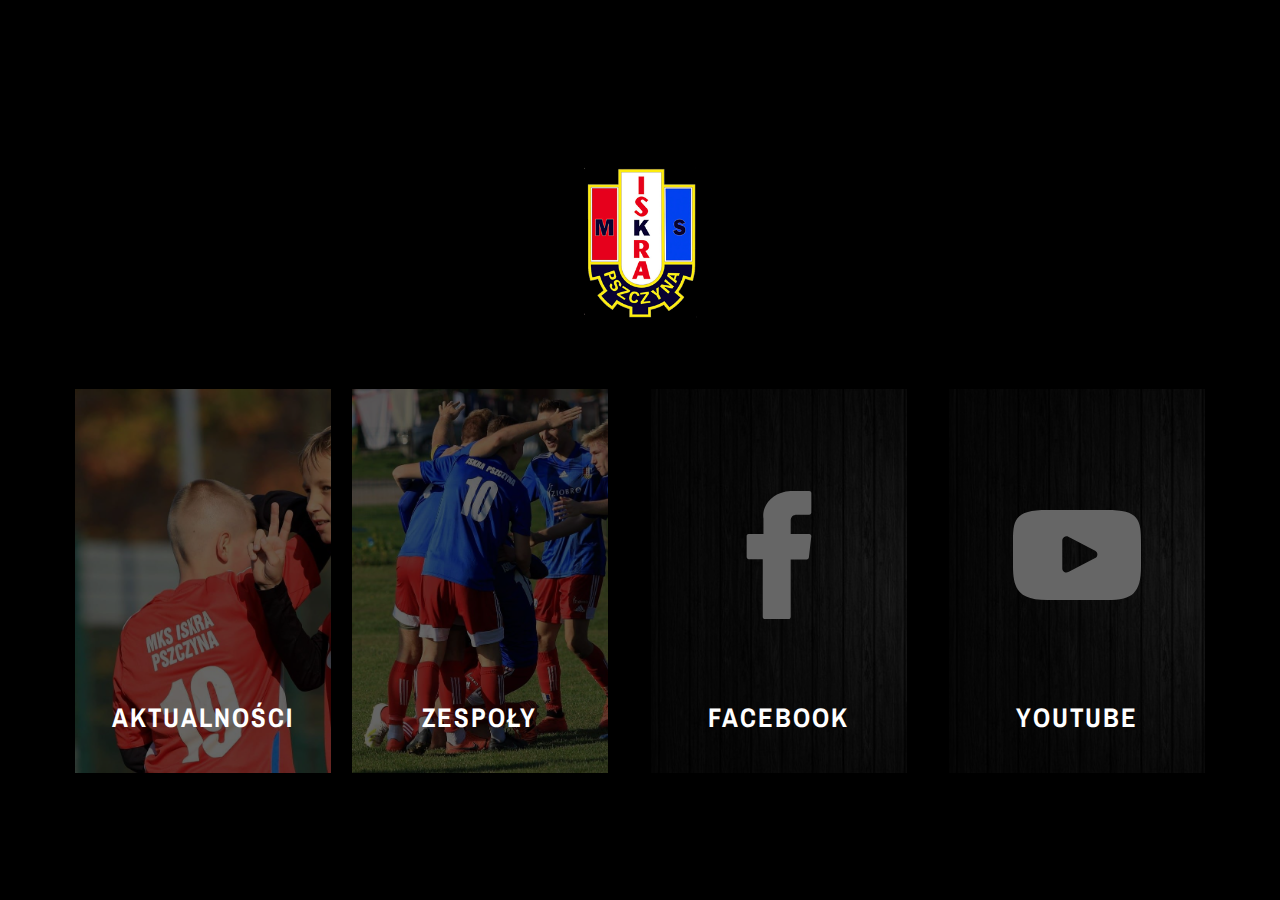
<file: index.html>
<!DOCTYPE html>
<html lang="pl">
  <head>
    <meta charset="UTF-8" />
    <meta name="viewport" content="width=device-width, initial-scale=1.0" />
    <meta http-equiv="X-UA-Compatible" content="ie=edge" />
    <title>Site title</title>
    <meta name="description" content="Description" />
<!-- Opisy -->
    <meta property="og:title" content="" />
    <meta property="og:description" content="" />
    <meta property="og:url" content="" />
    <meta property="og:image" content="" />

    <link rel="manifest" href="manifest.json" />
    <meta name="apple-mobile-web-app-capable" content="yes" />
    <link
      rel="apple-touch-icon"
      sizes="192x192"
      href="assets/pwa/icons/icon-192x192.png"
    />
    <!-- Ikona -->
    <link
      rel="icon"
      type="image/png"
      href="assets/pwa/icons/icon-192x192.png"
    />

    <link rel="stylesheet" href="css/main.css" />
    <link href="https://fonts.googleapis.com/css?family=Archivo+Narrow&display=swap" rel="stylesheet">
  </head>
  <body>
    <main class="main">
      <section class="header">
        <header class="header__logo">
        <img class="header__logo--img" src="/assets/img/logo.png" alt="logo">
      </header>
      <div class="header__content">
        <a class="header__content--link" href="news.html"><div class="header__content--box header__content--box-news"><p class="header__content--box-text">AKTUALNOŚCI</p></div></a>
        <a class="header__content--link" href="groups.html"><div class="header__content--box header__content--box-groups"><p class="header__content--box-text">ZESPOŁY</p></div></a>
        <!-- <div class="header__content--box header__content--box-junior"><p class="header__content--box-text">AKADEMIA</p></div> -->
        <a class="header__content--link" href="#"></a><div class="header__content--box header__content--box-fb"><img class="header__content--box-socials" src="/assets/img/fb.svg"><p class="header__content--box-text">FACEBOOK</p></div></a>
        <a class="header__content--link" href="#"></a><div class="header__content--box header__content--box-yt"><img class="header__content--box-socials" src="/assets/img/yt.svg"><p class="header__content--box-text">YOUTUBE</p></div></a>
      </div>
      </section>
    </main>

    <script src="js/main.js"></script>
  </body>
</html>
</file>
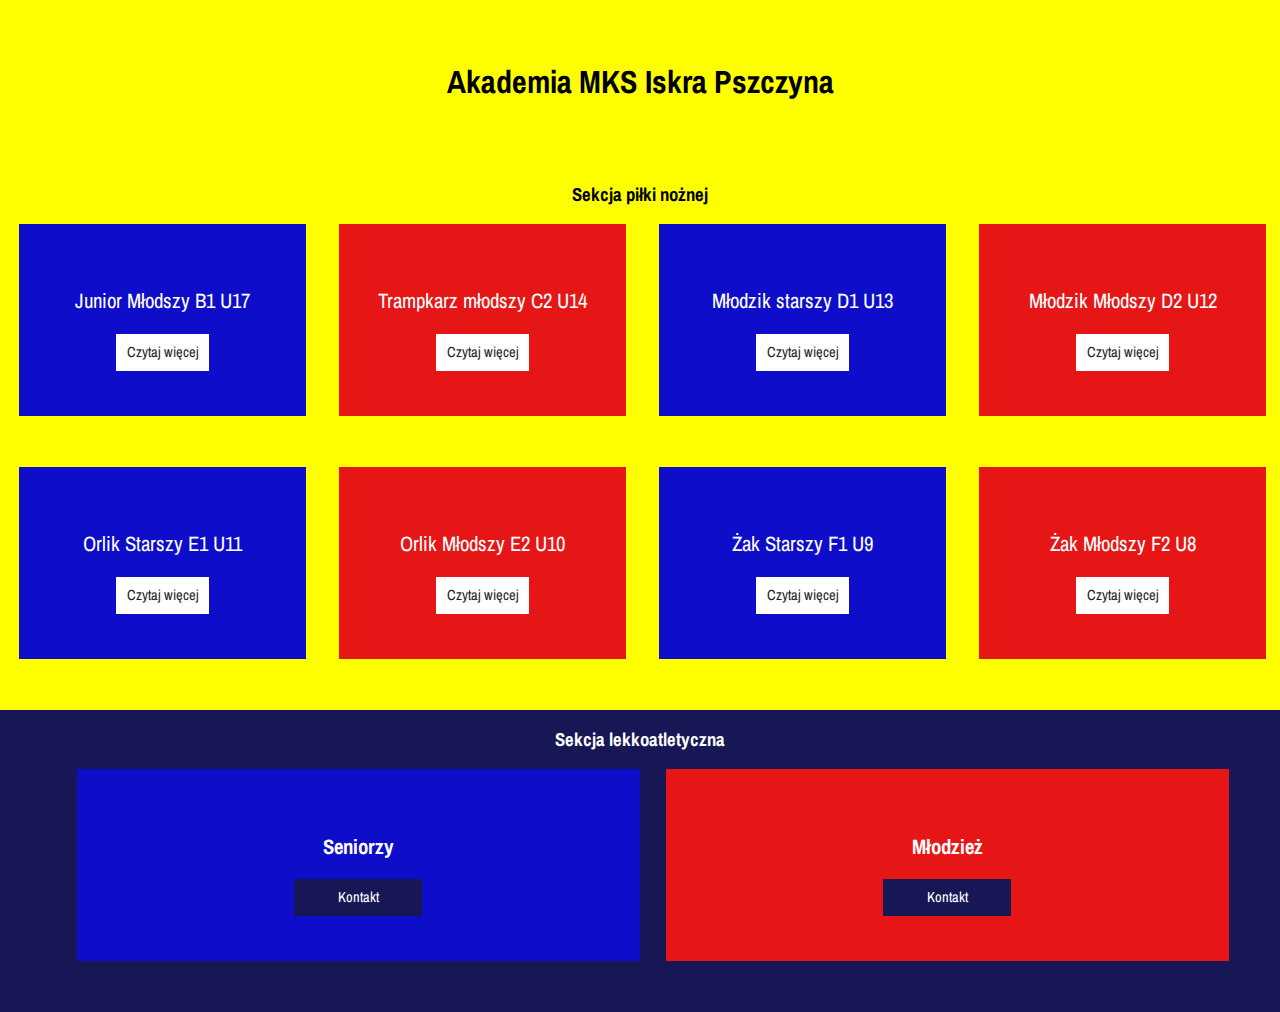
<file: groups.html>
<!DOCTYPE html>
<html lang="pl">
  <head>
    <meta charset="UTF-8" />
    <meta name="viewport" content="width=device-width, initial-scale=1.0" />
    <meta http-equiv="X-UA-Compatible" content="ie=edge" />
    <title>Site title</title>
    <meta name="description" content="Description" />
<!-- Opisy -->
    <meta property="og:title" content="" />
    <meta property="og:description" content="" />
    <meta property="og:url" content="" />
    <meta property="og:image" content="" />

    <link rel="manifest" href="manifest.json" />
    <meta name="apple-mobile-web-app-capable" content="yes" />
    <link
      rel="apple-touch-icon"
      sizes="192x192"
      href="assets/pwa/icons/icon-192x192.png"
    />
    <!-- Ikona -->
    <link
      rel="icon"
      type="image/png"
      href="assets/pwa/icons/icon-192x192.png"
    />

    <link rel="stylesheet" href="css/main.css" />
    <link href="https://fonts.googleapis.com/css?family=Archivo+Narrow&display=swap" rel="stylesheet">
  </head>
  <body>
    <main class="main">
     <section class="groups">
         <header class="groups__header">
             <h1 class="groups__header--title">Akademia MKS Iskra Pszczyna</h1>
             <div class="football">
                <h3 class="football__subtitle">Sekcja piłki nożnej</h3>
                <div class="football__container">
                <div class="football__container--box"><p class="football__container--box-text">Junior Młodszy B1 U17</p><button class="football__container--box-button">Czytaj więcej</button></div>
                <div class="football__container--box"><p class="football__container--box-text">Trampkarz młodszy C2 U14</p><button class="football__container--box-button">Czytaj więcej</button></div>
                <div class="football__container--box"><p class="football__container--box-text">Młodzik starszy D1 U13</p><button class="football__container--box-button">Czytaj więcej</button></div>
                <div class="football__container--box"><p class="football__container--box-text">Młodzik Młodszy D2 U12</p><button class="football__container--box-button">Czytaj więcej</button></div>
                <div class="football__container--box"><p class="football__container--box-text">Orlik Starszy E1 U11</p><button class="football__container--box-button">Czytaj więcej</button></div>
                <div class="football__container--box"><p class="football__container--box-text">Orlik Młodszy E2 U10</p><button class="football__container--box-button">Czytaj więcej</button></div>
                <div class="football__container--box"><p class="football__container--box-text">Żak Starszy F1 U9</p><button class="football__container--box-button">Czytaj więcej</button></div>
                <div class="football__container--box"><p class="football__container--box-text">Żak Młodszy F2 U8</p><button class="football__container--box-button">Czytaj więcej</button></div>
                </div>
             </div>
             <div class="athletics">  
                <h3 class="athletics__subtitle">Sekcja lekkoatletyczna</h3>
                <div class="athletics__container">
                <div class="athletics__container--box"><p class="athletics__container--box-text">Seniorzy</p><button class="athletics__container--box-button">Kontakt</button></div>
                <div class="athletics__container--box"><p class="athletics__container--box-text">Młodzież</p><button class="athletics__container--box-button">Kontakt</button></div>
                </div>
             </div>
         </header>
     </section>
    </main>

    <script src="js/main.js"></script>
  </body>
</html>
</file>
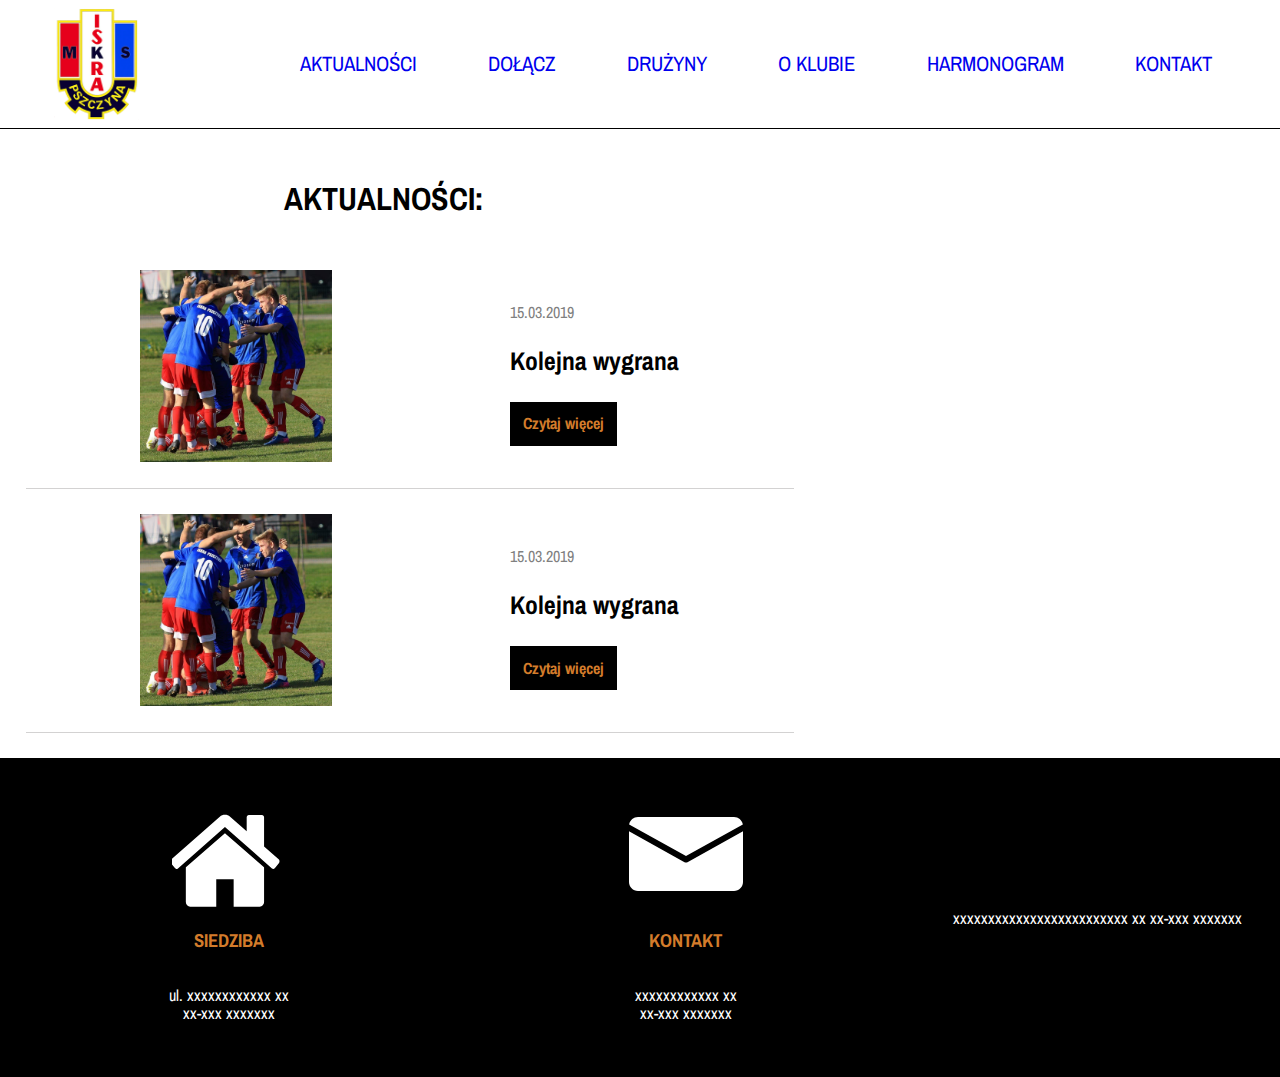
<file: news.html>
<!DOCTYPE html>
<html lang="pl">
  <head>
    <meta charset="UTF-8" />
    <meta name="viewport" content="width=device-width, initial-scale=1.0" />
    <meta http-equiv="X-UA-Compatible" content="ie=edge" />
    <title>Site title</title>
    <meta name="description" content="Description" />
<!-- Opisy -->
    <meta property="og:title" content="" />
    <meta property="og:description" content="" />
    <meta property="og:url" content="" />
    <meta property="og:image" content="" />

    <link rel="manifest" href="manifest.json" />
    <meta name="apple-mobile-web-app-capable" content="yes" />
    <link
      rel="apple-touch-icon"
      sizes="192x192"
      href="assets/pwa/icons/icon-192x192.png"
    />
    <!-- Ikona -->
    <link
      rel="icon"
      type="image/png"
      href="assets/pwa/icons/icon-192x192.png"
    />

    <link rel="stylesheet" href="css/main.css" />
    <link href="https://fonts.googleapis.com/css?family=Archivo+Narrow&display=swap" rel="stylesheet">
  </head>
  <body>
    <main class="main">
     <section class="news">
         <header class="menu">
             <button class="hamburger">
                <span class="hamburger__box">
                  <span class="hamburger__inner"></span>
                </span>
              </button>
              <div class="navigation">
                <ul class="navigation__list">
                  <li class="navigation__item"><a class="navigation__item--text" href="news.html">AKTUALNOŚCI</a></li>
                  <li class="navigation__item"><a class="navigation__item--text" href="#">DOŁĄCZ</a></li>
                  <li class="navigation__item"><a class="navigation__item--text" href="groups.html">DRUŻYNY</a></li>
                  <li class="navigation__item"><a class="navigation__item--text" href="#">O KLUBIE</a></li>
                  <li class="navigation__item"><a class="navigation__item--text" href="#">HARMONOGRAM</a></li>
                  <li class="navigation__item"><a class="navigation__item--text" href="#">KONTAKT</a></li>
                </ul>
              </div>
              <div class="menu__logo"><img class="menu__logo--img" src="/assets/img/logo.png" alt="logo"></div>
              <div class="nav">
                <ul class="nav__list">
                  <li class="nav__item"><a class="nav__item--text" href="news.html">AKTUALNOŚCI</a></li>
                  <li class="nav__item"><a class="nav__item--text" href="#">DOŁĄCZ</a></li>
                  <li class="nav__item"><a class="nav__item--text" href="groups.html">DRUŻYNY</a></li>
                  <li class="nav__item"><a class="nav__item--text" href="#">O KLUBIE</a></li>
                  <li class="nav__item"><a class="nav__item--text" href="#">HARMONOGRAM</a></li>
                  <li class="nav__item"><a class="nav__item--text" href="#">KONTAKT</a></li>
                </ul>
              </div>
            <!-- </div> -->
         </header>
         <div class="info">
             <h2 class="info__title">AKTUALNOŚCI:</h2>
             <div class="info__box">
                 <img class="info__box--img" src="assets/img/groups.jpg" alt="wydarzenie">
                 <div class="info__box--description">
                     <p class="info__box--description-data">15.03.2019</p>
                     <h3 class="info__box--description-title">Kolejna wygrana</h3>
                     <button class="info__box--description-button">Czytaj więcej</button>
                 </div>
             </div>
             <div class="info__box">
              <img class="info__box--img" src="assets/img/groups.jpg" alt="wydarzenie">
              <div class="info__box--description">
                  <p class="info__box--description-data">15.03.2019</p>
                  <h3 class="info__box--description-title">Kolejna wygrana</h3>
                  <button class="info__box--description-button">Czytaj więcej</button>
              </div>
          </div>
         </div>
         <footer class="footer">
           <div class="footer__box">
             <div class="footer__box--icon"><img class="footer__box--icon-img" src="assets/img/place.svg"></div>
             <h3 class="footer__box--subtitle">SIEDZIBA</h3>
             <p class="footer__box--text">ul. xxxxxxxxxxxx xx<br/>
              xx-xxx xxxxxxx</p>
           </div>
           <div class="footer__box">
            <div class="footer__box--icon"><img class="footer__box--icon-img" src="assets/img/contact.svg"></div>
            <h3 class="footer__box--subtitle">KONTAKT</h3>
            <p class="footer__box--text">xxxxxxxxxxxx xx<br/>
             xx-xxx xxxxxxx</p>
           </div>
           <div class="footer__box">
            <!-- <img class="footer__box--icon" src="#"> -->
            <!-- <h3 class="footer__box--subtitle">SIEDZIBA</h3> -->
            <p class="footer__box--text">xxxxxxxxxxxxxxxxxxxxxxxxx xx
             xx-xxx xxxxxxx</p>
           </div>
         </footer>
     </section>
    </main>

    <script src="js/main.js"></script>
  </body>
</html>
</file>
<file: css/main.css>
/*! normalize.css v8.0.1 | MIT License | github.com/necolas/normalize.css */
/* Document
   ========================================================================== */
/**
 * 1. Correct the line height in all browsers.
 * 2. Prevent adjustments of font size after orientation changes in iOS.
 */
@import url("https://fonts.googleapis.com/css?family=Roboto&display=swap");
@import url("https://fonts.googleapis.com/css?family=News+Cycle&display=swap");
html {
  line-height: 1.15;
  /* 1 */
  -webkit-text-size-adjust: 100%;
  /* 2 */ }

/* Sections
   ========================================================================== */
/**
 * Remove the margin in all browsers.
 */
body {
  margin: 0; }

/**
 * Render the `main` element consistently in IE.
 */
main {
  display: block; }

/**
 * Correct the font size and margin on `h1` elements within `section` and
 * `article` contexts in Chrome, Firefox, and Safari.
 */
h1 {
  font-size: 2em;
  margin: 0.67em 0; }

/* Grouping content
   ========================================================================== */
/**
 * 1. Add the correct box sizing in Firefox.
 * 2. Show the overflow in Edge and IE.
 */
hr {
  -webkit-box-sizing: content-box;
          box-sizing: content-box;
  /* 1 */
  height: 0;
  /* 1 */
  overflow: visible;
  /* 2 */ }

/**
 * 1. Correct the inheritance and scaling of font size in all browsers.
 * 2. Correct the odd `em` font sizing in all browsers.
 */
pre {
  font-family: monospace, monospace;
  /* 1 */
  font-size: 1em;
  /* 2 */ }

/* Text-level semantics
   ========================================================================== */
/**
 * Remove the gray background on active links in IE 10.
 */
a {
  background-color: transparent; }

/**
 * 1. Remove the bottom border in Chrome 57-
 * 2. Add the correct text decoration in Chrome, Edge, IE, Opera, and Safari.
 */
abbr[title] {
  border-bottom: none;
  /* 1 */
  text-decoration: underline;
  /* 2 */
  -webkit-text-decoration: underline dotted;
          text-decoration: underline dotted;
  /* 2 */ }

/**
 * Add the correct font weight in Chrome, Edge, and Safari.
 */
b,
strong {
  font-weight: bolder; }

/**
 * 1. Correct the inheritance and scaling of font size in all browsers.
 * 2. Correct the odd `em` font sizing in all browsers.
 */
code,
kbd,
samp {
  font-family: monospace, monospace;
  /* 1 */
  font-size: 1em;
  /* 2 */ }

/**
 * Add the correct font size in all browsers.
 */
small {
  font-size: 80%; }

/**
 * Prevent `sub` and `sup` elements from affecting the line height in
 * all browsers.
 */
sub,
sup {
  font-size: 75%;
  line-height: 0;
  position: relative;
  vertical-align: baseline; }

sub {
  bottom: -0.25em; }

sup {
  top: -0.5em; }

/* Embedded content
   ========================================================================== */
/**
 * Remove the border on images inside links in IE 10.
 */
img {
  border-style: none; }

/* Forms
   ========================================================================== */
/**
 * 1. Change the font styles in all browsers.
 * 2. Remove the margin in Firefox and Safari.
 */
button,
input,
optgroup,
select,
textarea {
  font-family: inherit;
  /* 1 */
  font-size: 100%;
  /* 1 */
  line-height: 1.15;
  /* 1 */
  margin: 0;
  /* 2 */ }

/**
 * Show the overflow in IE.
 * 1. Show the overflow in Edge.
 */
button,
input {
  /* 1 */
  overflow: visible; }

/**
 * Remove the inheritance of text transform in Edge, Firefox, and IE.
 * 1. Remove the inheritance of text transform in Firefox.
 */
button,
select {
  /* 1 */
  text-transform: none; }

/**
 * Correct the inability to style clickable types in iOS and Safari.
 */
button,
[type="button"],
[type="reset"],
[type="submit"] {
  -webkit-appearance: button; }

/**
 * Remove the inner border and padding in Firefox.
 */
button::-moz-focus-inner,
[type="button"]::-moz-focus-inner,
[type="reset"]::-moz-focus-inner,
[type="submit"]::-moz-focus-inner {
  border-style: none;
  padding: 0; }

/**
 * Restore the focus styles unset by the previous rule.
 */
button:-moz-focusring,
[type="button"]:-moz-focusring,
[type="reset"]:-moz-focusring,
[type="submit"]:-moz-focusring {
  outline: 1px dotted ButtonText; }

/**
 * Correct the padding in Firefox.
 */
fieldset {
  padding: 0.35em 0.75em 0.625em; }

/**
 * 1. Correct the text wrapping in Edge and IE.
 * 2. Correct the color inheritance from `fieldset` elements in IE.
 * 3. Remove the padding so developers are not caught out when they zero out
 *    `fieldset` elements in all browsers.
 */
legend {
  -webkit-box-sizing: border-box;
          box-sizing: border-box;
  /* 1 */
  color: inherit;
  /* 2 */
  display: table;
  /* 1 */
  max-width: 100%;
  /* 1 */
  padding: 0;
  /* 3 */
  white-space: normal;
  /* 1 */ }

/**
 * Add the correct vertical alignment in Chrome, Firefox, and Opera.
 */
progress {
  vertical-align: baseline; }

/**
 * Remove the default vertical scrollbar in IE 10+.
 */
textarea {
  overflow: auto; }

/**
 * 1. Add the correct box sizing in IE 10.
 * 2. Remove the padding in IE 10.
 */
[type="checkbox"],
[type="radio"] {
  -webkit-box-sizing: border-box;
          box-sizing: border-box;
  /* 1 */
  padding: 0;
  /* 2 */ }

/**
 * Correct the cursor style of increment and decrement buttons in Chrome.
 */
[type="number"]::-webkit-inner-spin-button,
[type="number"]::-webkit-outer-spin-button {
  height: auto; }

/**
 * 1. Correct the odd appearance in Chrome and Safari.
 * 2. Correct the outline style in Safari.
 */
[type="search"] {
  -webkit-appearance: textfield;
  /* 1 */
  outline-offset: -2px;
  /* 2 */ }

/**
 * Remove the inner padding in Chrome and Safari on macOS.
 */
[type="search"]::-webkit-search-decoration {
  -webkit-appearance: none; }

/**
 * 1. Correct the inability to style clickable types in iOS and Safari.
 * 2. Change font properties to `inherit` in Safari.
 */
::-webkit-file-upload-button {
  -webkit-appearance: button;
  /* 1 */
  font: inherit;
  /* 2 */ }

/* Interactive
   ========================================================================== */
/*
 * Add the correct display in Edge, IE 10+, and Firefox.
 */
details {
  display: block; }

/*
 * Add the correct display in all browsers.
 */
summary {
  display: list-item; }

/* Misc
   ========================================================================== */
/**
 * Add the correct display in IE 10+.
 */
template {
  display: none; }

/**
 * Add the correct display in IE 10.
 */
[hidden] {
  display: none; }

html {
  -webkit-box-sizing: border-box;
          box-sizing: border-box;
  font-family: 'Archivo Narrow', sans-serif; }

*, *:before, *:after {
  -webkit-box-sizing: inherit;
          box-sizing: inherit; }

.header {
  width: 100vw;
  min-height: 100vh;
  background: black;
  color: white;
  display: -webkit-box;
  display: -ms-flexbox;
  display: flex;
  -webkit-box-pack: center;
      -ms-flex-pack: center;
          justify-content: center;
  -webkit-box-align: center;
      -ms-flex-align: center;
          align-items: center;
  -webkit-box-orient: vertical;
  -webkit-box-direction: normal;
      -ms-flex-direction: column;
          flex-direction: column; }
  .header__logo {
    width: 100%;
    height: 60vw;
    display: -webkit-box;
    display: -ms-flexbox;
    display: flex;
    -webkit-box-pack: center;
        -ms-flex-pack: center;
            justify-content: center;
    -webkit-box-align: center;
        -ms-flex-align: center;
            align-items: center;
    margin-bottom: 50px;
    margin-top: 50px; }
    .header__logo--img {
      height: 90%; }
  .header__content {
    width: 90%;
    display: -webkit-box;
    display: -ms-flexbox;
    display: flex;
    -ms-flex-pack: distribute;
        justify-content: space-around;
    -webkit-box-align: center;
        -ms-flex-align: center;
            align-items: center;
    -webkit-box-orient: vertical;
    -webkit-box-direction: normal;
        -ms-flex-direction: column;
            flex-direction: column; }
    .header__content--link {
      text-decoration: none; }
    .header__content--box {
      width: 50vw;
      height: 80vw;
      background: white;
      color: white;
      display: -webkit-box;
      display: -ms-flexbox;
      display: flex;
      -webkit-box-pack: center;
          -ms-flex-pack: center;
              justify-content: center;
      -webkit-box-align: end;
          -ms-flex-align: end;
              align-items: flex-end;
      margin-bottom: 30px;
      position: relative;
      z-index: 1; }
      .header__content--box-text {
        width: 100%;
        text-align: center;
        font-size: 1.1em;
        letter-spacing: 2px;
        padding: 1vw;
        font-weight: bold;
        z-index: 5;
        margin-top: 5px; }
      .header__content--box-image {
        width: 50vh;
        height: 100%; }
      .header__content--box-news {
        background-image: url("/assets/img/news.jpg");
        background-size: cover; }
      .header__content--box-groups {
        background-image: url("/assets/img/groups.jpg");
        background-size: cover; }
      .header__content--box-fb {
        background-image: url("/assets/img/socialsbg.jpg");
        background-size: cover;
        -webkit-box-pack: justify;
            -ms-flex-pack: justify;
                justify-content: space-between;
        -webkit-box-align: center;
            -ms-flex-align: center;
                align-items: center;
        -webkit-box-orient: vertical;
        -webkit-box-direction: normal;
            -ms-flex-direction: column;
                flex-direction: column; }
      .header__content--box-yt {
        background-image: url("/assets/img/socialsbg.jpg");
        background-size: cover;
        -webkit-box-pack: justify;
            -ms-flex-pack: justify;
                justify-content: space-between;
        -webkit-box-align: center;
            -ms-flex-align: center;
                align-items: center;
        -webkit-box-orient: vertical;
        -webkit-box-direction: normal;
            -ms-flex-direction: column;
                flex-direction: column; }
      .header__content--box-socials {
        width: 30vw;
        height: 30vw;
        margin-top: 50px; }
    .header__content .header__content--box::before {
      content: "";
      position: absolute;
      width: 100%;
      height: 100%;
      top: 0;
      left: 0;
      background-color: black;
      z-index: 2;
      opacity: .6; }
    .header__content .header__content--box:hover::before {
      opacity: 0; }
    .header__content--box:hover {
      cursor: pointer; }
    .header__content--box-news:hover {
      background: #c78b1b; }
    .header__content--box-groups:hover {
      background: #1fa535; }
    .header__content--box-fb:hover {
      background: #3b5998; }
    .header__content--box-yt:hover {
      background: #b2071d; }

.groups {
  width: 100%;
  background-color: yellow;
  display: -webkit-box;
  display: -ms-flexbox;
  display: flex;
  -webkit-box-pack: center;
      -ms-flex-pack: center;
          justify-content: center;
  -webkit-box-align: center;
      -ms-flex-align: center;
          align-items: center; }
  .groups__header--title {
    margin: 0;
    text-align: center;
    padding: 5vw; }

.football {
  width: 100%;
  display: -webkit-box;
  display: -ms-flexbox;
  display: flex;
  -webkit-box-pack: center;
      -ms-flex-pack: center;
          justify-content: center;
  -webkit-box-align: center;
      -ms-flex-align: center;
          align-items: center;
  -webkit-box-orient: vertical;
  -webkit-box-direction: normal;
      -ms-flex-direction: column;
          flex-direction: column; }
  .football__container {
    display: -webkit-box;
    display: -ms-flexbox;
    display: flex;
    -ms-flex-pack: distribute;
        justify-content: space-around;
    -webkit-box-align: center;
        -ms-flex-align: center;
            align-items: center;
    -ms-flex-wrap: wrap;
        flex-wrap: wrap; }
    .football__container--box {
      display: -webkit-box;
      display: -ms-flexbox;
      display: flex;
      -webkit-box-pack: center;
          -ms-flex-pack: center;
              justify-content: center;
      -webkit-box-align: center;
          -ms-flex-align: center;
              align-items: center;
      -webkit-box-orient: vertical;
      -webkit-box-direction: normal;
          -ms-flex-direction: column;
              flex-direction: column;
      background-color: #e61616;
      padding: 2vw;
      width: 80vw;
      height: 50vw;
      margin-bottom: 4vw;
      color: white; }
      .football__container--box-button {
        background-color: #fff;
        border: none;
        color: #1f1f1f;
        padding: 3vw;
        font-size: .7em; }
    .football__container--box:nth-child(2n+1) {
      background-color: #0e0eca; }

.athletics {
  width: 100%;
  display: -webkit-box;
  display: -ms-flexbox;
  display: flex;
  -webkit-box-pack: center;
      -ms-flex-pack: center;
          justify-content: center;
  -webkit-box-align: center;
      -ms-flex-align: center;
          align-items: center;
  background-color: #171755;
  -webkit-box-orient: vertical;
  -webkit-box-direction: normal;
      -ms-flex-direction: column;
          flex-direction: column; }
  .athletics__subtitle {
    color: white; }
  .athletics__container {
    display: -webkit-box;
    display: -ms-flexbox;
    display: flex;
    -ms-flex-pack: distribute;
        justify-content: space-around;
    -webkit-box-align: center;
        -ms-flex-align: center;
            align-items: center;
    -ms-flex-wrap: wrap;
        flex-wrap: wrap; }
    .athletics__container--box {
      display: -webkit-box;
      display: -ms-flexbox;
      display: flex;
      -webkit-box-pack: center;
          -ms-flex-pack: center;
              justify-content: center;
      -webkit-box-align: center;
          -ms-flex-align: center;
              align-items: center;
      -webkit-box-orient: vertical;
      -webkit-box-direction: normal;
          -ms-flex-direction: column;
              flex-direction: column;
      background-color: #e61616;
      padding: 2vw;
      width: 80vw;
      height: 50vw;
      margin-bottom: 4vw;
      color: white;
      font-weight: bold; }
      .athletics__container--box-button {
        background-color: #171755;
        border: none;
        color: white;
        padding: 3vw;
        min-width: 10vw;
        font-size: .7em; }
    .athletics__container--box:nth-child(2n+1) {
      background-color: #0e0eca; }

.menu {
  display: -webkit-box;
  display: -ms-flexbox;
  display: flex;
  -webkit-box-orient: horizontal;
  -webkit-box-direction: normal;
      -ms-flex-direction: row;
          flex-direction: row;
  -ms-flex-pack: distribute;
      justify-content: space-around;
  -webkit-box-align: center;
      -ms-flex-align: center;
          align-items: center;
  border-bottom: 1px solid black; }
  .menu__logo {
    width: 20vw;
    height: 20vw;
    display: -webkit-box;
    display: -ms-flexbox;
    display: flex;
    -webkit-box-pack: center;
        -ms-flex-pack: center;
            justify-content: center;
    -webkit-box-align: center;
        -ms-flex-align: center;
            align-items: center; }
    .menu__logo--img {
      width: 100%;
      height: 100%;
      margin-right: 10vw; }

.hamburger {
  padding: 10px;
  display: inline-block;
  cursor: pointer;
  background-color: transparent;
  border: 0;
  margin-top: 5vw; }

.hamburger, .navigation {
  -webkit-transition: -webkit-transform .3s .1s ease-in-out;
  transition: -webkit-transform .3s .1s ease-in-out;
  -o-transition: transform .3s .1s ease-in-out;
  transition: transform .3s .1s ease-in-out;
  transition: transform .3s .1s ease-in-out, -webkit-transform .3s .1s ease-in-out; }

.hamburger--active {
  -webkit-transform: translatex(65vw);
      -ms-transform: translatex(65vw);
          transform: translatex(65vw); }

.hamburger__box {
  width: 35px;
  height: 24px;
  display: inline-block;
  position: relative; }

.hamburger__inner {
  width: 100%;
  height: 3px;
  background-color: black;
  position: absolute;
  left: 0;
  top: 50%;
  -webkit-transform: translateY(-50%);
      -ms-transform: translateY(-50%);
          transform: translateY(-50%);
  -webkit-transition: background-color .1s .2s ease-in-out;
  -o-transition: background-color .1s .2s ease-in-out;
  transition: background-color .1s .2s ease-in-out; }

.hamburger__inner::before,
.hamburger__inner::after {
  width: 100%;
  height: 3px;
  background-color: black;
  position: absolute;
  content: '';
  left: 0;
  -webkit-transition: -webkit-transform .2s .2s ease-in-out;
  transition: -webkit-transform .2s .2s ease-in-out;
  -o-transition: transform .2s .2s ease-in-out;
  transition: transform .2s .2s ease-in-out;
  transition: transform .2s .2s ease-in-out, -webkit-transform .2s .2s ease-in-out; }

.hamburger__inner::before {
  top: -10px; }

.hamburger__inner::after {
  top: 10px; }

.hamburger--active .hamburger__inner {
  background-color: transparent; }

.hamburger--active .hamburger__inner:before {
  -webkit-transform: translateY(10px) rotate(45deg);
      -ms-transform: translateY(10px) rotate(45deg);
          transform: translateY(10px) rotate(45deg); }

.hamburger--active .hamburger__inner:after {
  -webkit-transform: translateY(-10px) rotate(-45deg);
      -ms-transform: translateY(-10px) rotate(-45deg);
          transform: translateY(-10px) rotate(-45deg); }

.navigation {
  height: 100vh;
  width: 82vw;
  background-color: black;
  position: absolute;
  top: 0;
  left: 0;
  -webkit-transform: translateX(-82vw);
      -ms-transform: translateX(-82vw);
          transform: translateX(-82vw); }
  .navigation__list {
    margin-top: 50px;
    list-style: none; }
  .navigation__item {
    margin-bottom: 20px; }
    .navigation__item--text {
      text-decoration: none;
      color: white; }

.navigation--active {
  -webkit-transform: translateX(0px);
      -ms-transform: translateX(0px);
          transform: translateX(0px); }

.nav {
  display: none;
  width: 80vw; }
  .nav__list {
    display: -webkit-box;
    display: -ms-flexbox;
    display: flex;
    -webkit-box-orient: horizontal;
    -webkit-box-direction: normal;
        -ms-flex-direction: row;
            flex-direction: row;
    list-style: none;
    -ms-flex-pack: distribute;
        justify-content: space-around; }
  .nav__item--text {
    text-decoration: none;
    font-size: 1em; }
  .nav__item--text:hover {
    cursor: pointer;
    color: #d37c2b; }

.info {
  padding: 2vw; }
  .info__title {
    text-align: center; }
  .info__box {
    width: 100vw;
    padding: 2vw;
    display: -webkit-box;
    display: -ms-flexbox;
    display: flex;
    -webkit-box-orient: vertical;
    -webkit-box-direction: normal;
        -ms-flex-direction: column;
            flex-direction: column;
    -webkit-box-pack: center;
        -ms-flex-pack: center;
            justify-content: center;
    -webkit-box-align: center;
        -ms-flex-align: center;
            align-items: center; }
    .info__box--img {
      width: 60vw;
      height: 60vw; }
    .info__box--description-data {
      color: grey; }
    .info__box--description-title {
      font-size: 1.6em; }
    .info__box--description-button {
      padding: 2.5vw;
      border: none;
      background-color: black;
      color: #d37c2b;
      font-weight: bold; }

.footer {
  width: 100vw;
  background-color: black;
  display: -webkit-box;
  display: -ms-flexbox;
  display: flex;
  -ms-flex-pack: distribute;
      justify-content: space-around;
  -webkit-box-align: center;
      -ms-flex-align: center;
          align-items: center;
  -webkit-box-orient: vertical;
  -webkit-box-direction: normal;
      -ms-flex-direction: column;
          flex-direction: column; }
  .footer__box {
    padding: 3vw;
    display: -webkit-box;
    display: -ms-flexbox;
    display: flex;
    -webkit-box-pack: center;
        -ms-flex-pack: center;
            justify-content: center;
    -webkit-box-align: center;
        -ms-flex-align: center;
            align-items: center;
    -webkit-box-orient: vertical;
    -webkit-box-direction: normal;
        -ms-flex-direction: column;
            flex-direction: column; }
    .footer__box--icon {
      display: -webkit-box;
      display: -ms-flexbox;
      display: flex;
      -webkit-box-pack: center;
          -ms-flex-pack: center;
              justify-content: center;
      -webkit-box-align: center;
          -ms-flex-align: center;
              align-items: center;
      width: 30%;
      height: 20%; }
      .footer__box--icon-img {
        width: 100%;
        height: 100%; }
    .footer__box--subtitle {
      color: #d37c2b;
      font-weight: bold; }
    .footer__box--text {
      color: white;
      text-align: center; }

@media (min-width: 0px) {
  .header {
    width: 100vw; }
    .header__logo {
      height: 30vw; }
    .header__content--box {
      width: 78vw;
      height: 90vw;
      font-size: 1em; } }

@media (min-width: 300px) {
  .header__logo {
    height: 30vw; }
  .header__content--box {
    width: 78vw;
    height: 90vw;
    font-size: 1.7em; }
    .header__content--box-socials {
      width: 30vw;
      height: 30vw;
      margin-top: 30vw; } }

@media (max-width: 300px) {
  .header__logo {
    height: 30vw; }
  .header__content--box {
    width: 78vw;
    height: 90vw;
    font-size: 1em; } }

@media (min-width: 490px) {
  .football__container--box {
    width: 60%; }
  .athletics__container--box {
    width: 60%; } }

@media (min-width: 515px) {
  .football__container--box {
    font-size: 1.3em;
    width: 50vw;
    height: 35vw;
    margin-left: .5vw; }
  .athletics__container--box {
    font-size: 1.3em;
    width: 50vw;
    height: 35vw;
    margin-left: .5vw; } }

@media (min-width: 715px) {
  .header__logo {
    height: 40vw; }
  .header__content {
    -webkit-box-orient: horizontal;
    -webkit-box-direction: normal;
        -ms-flex-direction: row;
            flex-direction: row; }
    .header__content--box {
      margin-top: 40px;
      width: 20vw;
      height: 30vw; }
      .header__content--box-socials {
        width: 10vw;
        height: 10vw;
        margin-top: 8vw; }
      .header__content--box-text {
        font-size: .8em; }
  .hamburger, .navigation {
    display: none; }
  .menu__logo--img {
    margin: 0; }
  .nav {
    display: block; }
  .info {
    width: 60vw; }
    .info__title {
      font-size: 2em; }
    .info__box {
      -webkit-box-orient: horizontal;
      -webkit-box-direction: normal;
          -ms-flex-direction: row;
              flex-direction: row;
      -ms-flex-pack: distribute;
          justify-content: space-around;
      width: 60vw;
      border-bottom: 1px solid #d3d2d2; }
      .info__box--img {
        width: 15vw;
        height: 15vw; }
      .info__box--description-button {
        padding: 1vw; }
  .footer {
    -webkit-box-orient: horizontal;
    -webkit-box-direction: normal;
        -ms-flex-direction: row;
            flex-direction: row; } }

@media (min-width: 1000px) {
  .header__logo {
    height: 15vw; }
  .header__content {
    -webkit-box-orient: horizontal;
    -webkit-box-direction: normal;
        -ms-flex-direction: row;
            flex-direction: row; }
    .header__content--box {
      margin-top: 0;
      width: 20vw;
      font-size: 2em; }
  .football__container--box {
    font-size: 1.3em;
    width: 40vw;
    height: 15vw;
    margin-left: .4vw; }
    .football__container--box-button {
      padding: .8vw; }
  .athletics__container--box {
    font-size: 1.3em;
    width: 44vw;
    height: 15vw;
    margin-left: 2vw; }
    .athletics__container--box-button {
      padding: .8vw; } }

@media (min-width: 1248px) {
  .header__content--box {
    font-size: 2.1em; }
    .header__content--box-text {
      font-size: .8em; }
  .football__container--box {
    font-size: 1.3em;
    width: 22.4vw;
    height: 15vw;
    margin-left: .4vw; }
    .football__container--box-button {
      padding: .8vw; }
  .athletics__container--box {
    font-size: 1.3em;
    width: 44vw;
    height: 15vw;
    margin-left: 2vw; }
    .athletics__container--box-button {
      padding: .8vw; }
  .menu__logo {
    width: 10vw;
    height: 10vw; }
  .nav__item--text {
    font-size: 1.3em; } }

@media (min-width: 1430px) {
  .header__content--box {
    font-size: 2.2em; }
  .football__container--box {
    font-size: 1.3em;
    width: 23vw;
    height: 15vw;
    margin-left: 1vw; }
    .football__container--box-button {
      padding: .8vw; }
  .athletics__container--box {
    font-size: 1.3em;
    width: 44vw;
    height: 15vw;
    margin-left: 2vw; }
    .athletics__container--box-button {
      padding: .8vw; } }

@media (min-width: 2030px) {
  .header__content--box {
    font-size: 3em; } }

@media (min-width: 2530px) {
  .header__content--box {
    font-size: 3em; } }

/*# sourceMappingURL=main.css.map */
</file>
